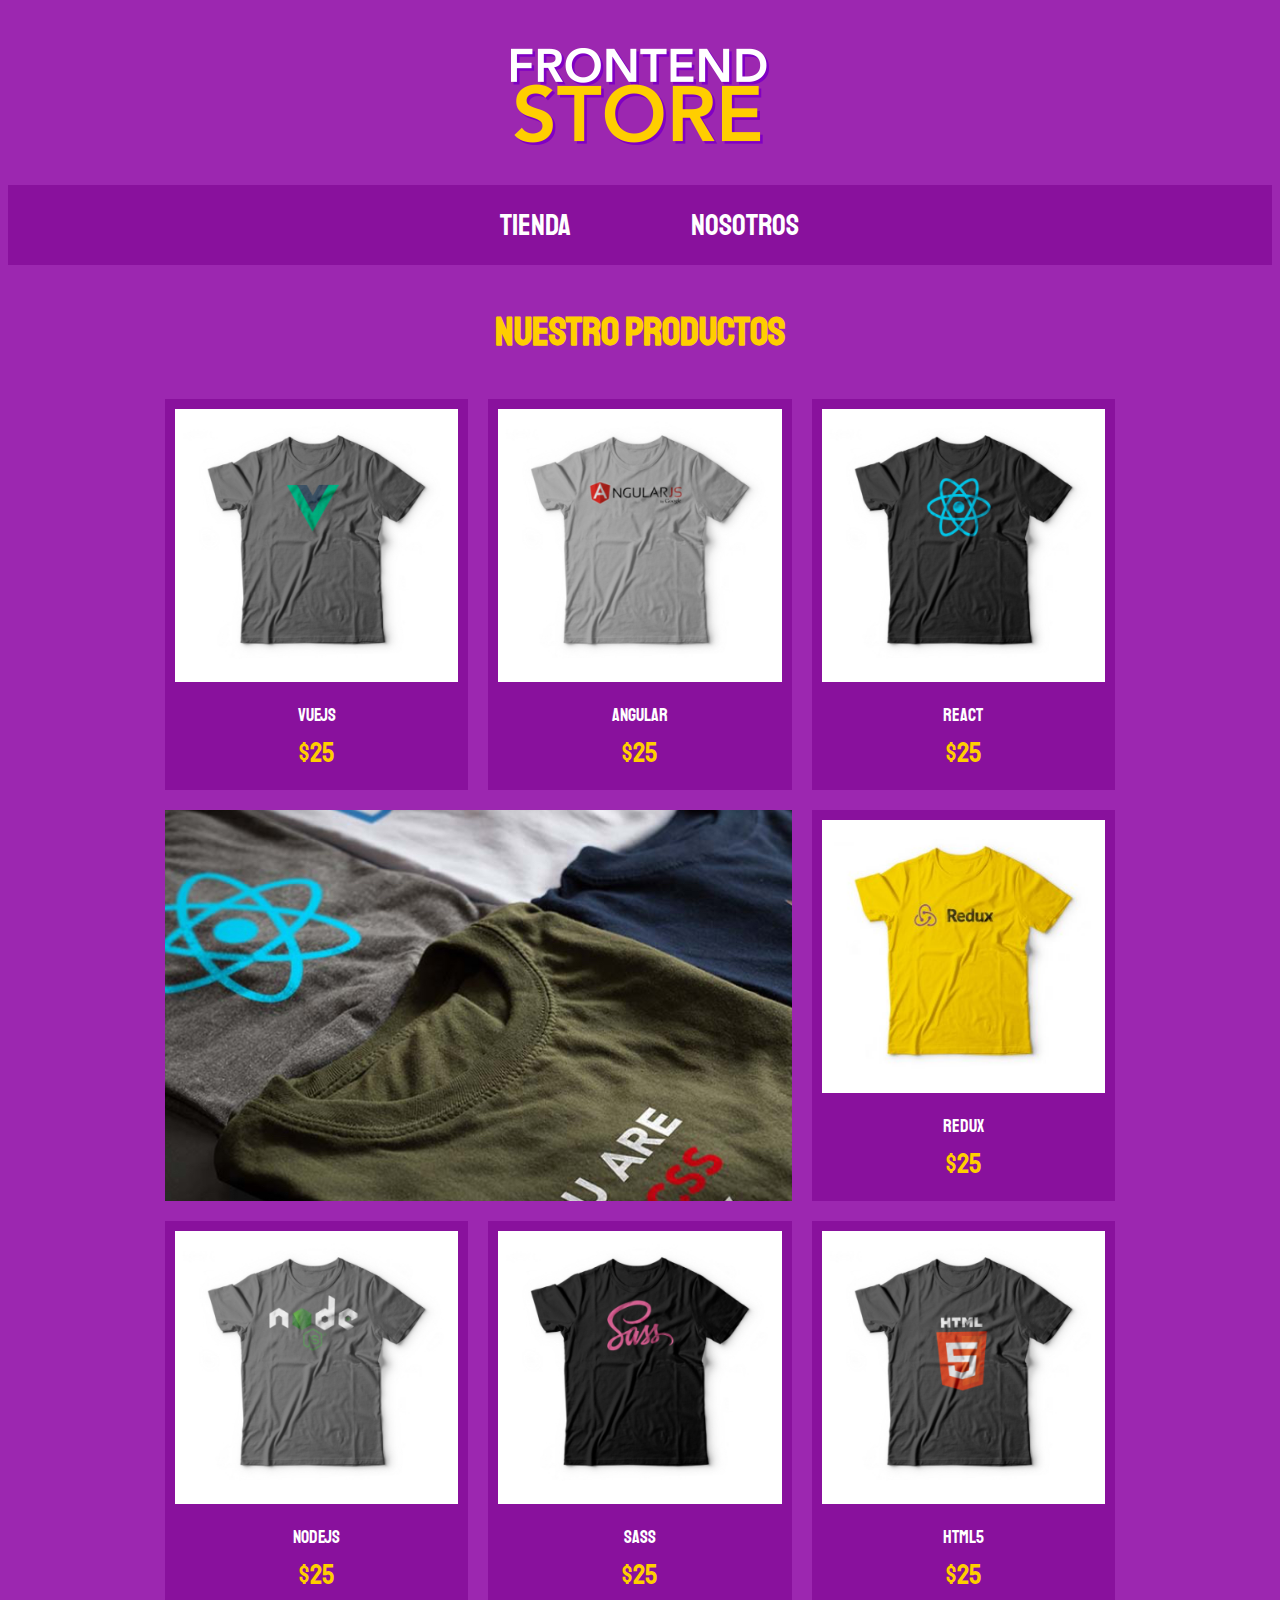
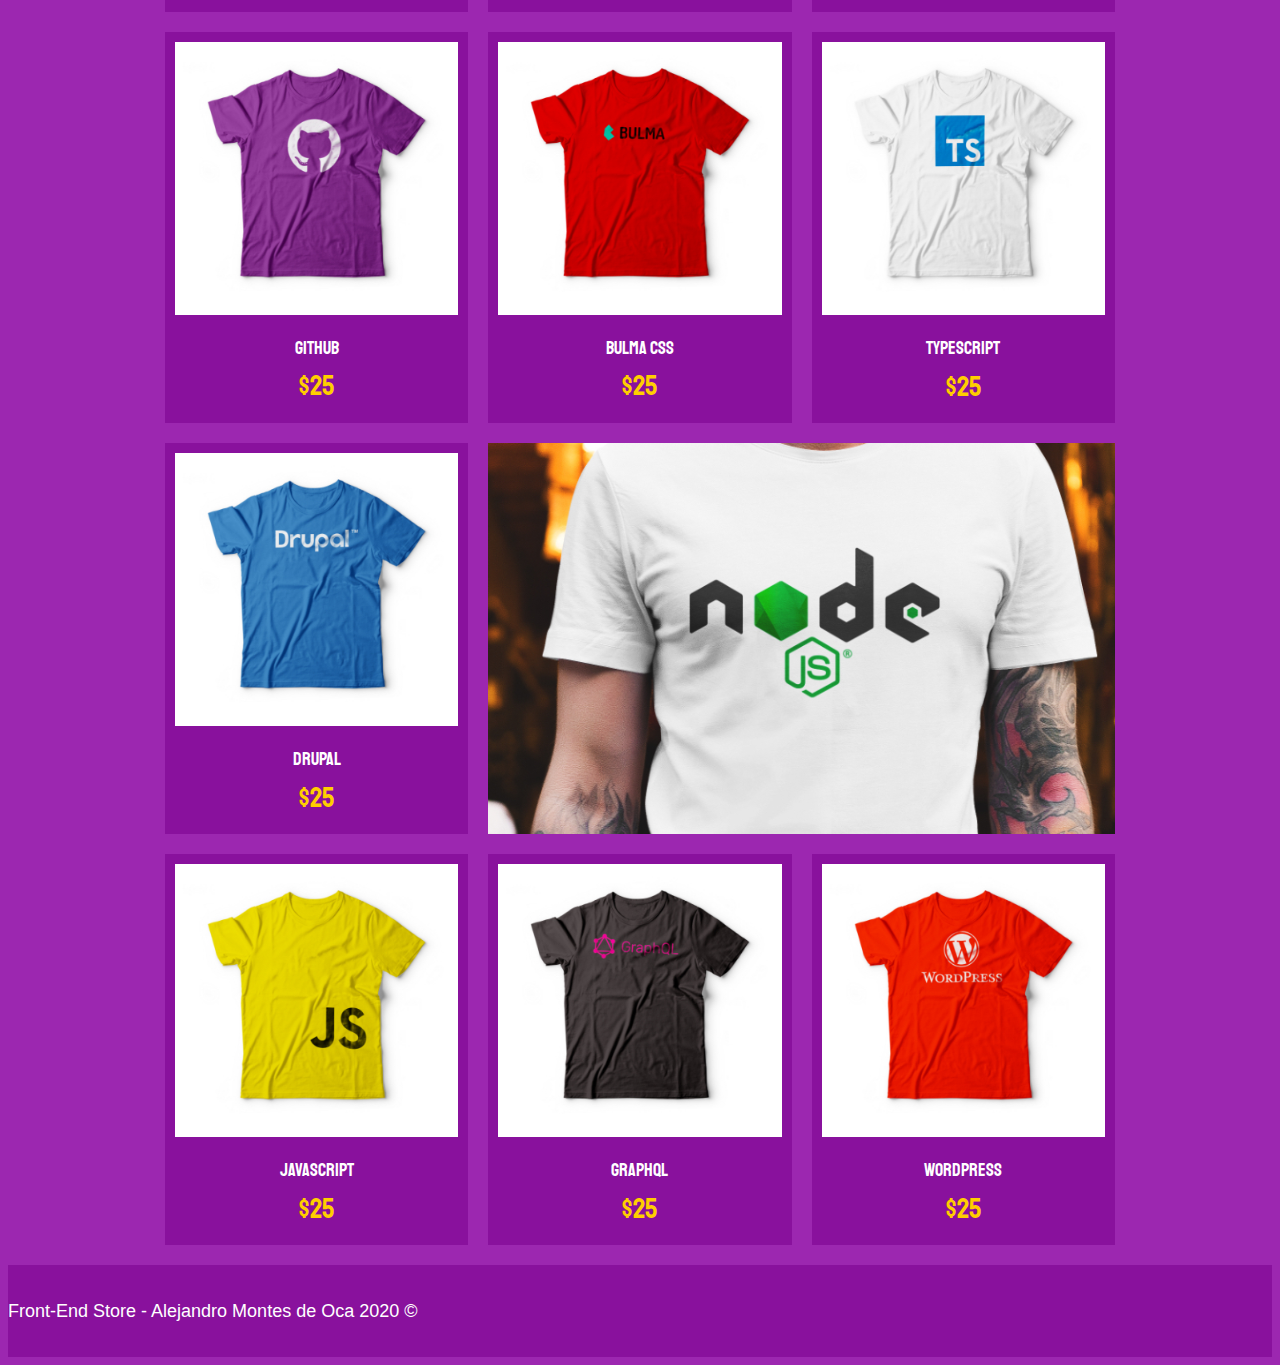
<file: index.html>
<!DOCTYPE html>
<html lang="en">

<head>
    <meta charset="UTF-8">
    <meta name="viewport" content="width=device-width, initial-scale=1, shrink-to-fit=no">
    <meta http-equiv="X-UA-Compatible" content="ie=edge">
    <title>Front End Store - CSS Grid</title>
    <link rel="stylesheet" href="https://necolas.github.io/normalize.css/8.0.1/normalize.css">
    <link href="https://fonts.googleapis.com/css?family=Staatliches" rel="stylesheet">
    <link rel="stylesheet" href="css/style.css">

</head>

<body>
    <header class="header">
        <img src="img/logo.png" alt="Logotipo">
    </header>
    <div class="barra">
        <nav class="nav">
            <a href="index.html">Tienda</a>
            <a href="nosotros.html">Nosotros</a>
        </nav>
    </div>

    <main class="contenedor">
        <h1>Nuestro Productos</h1>
        <div class="lista-productos contenedor">

            <div class="producto">
                <img src="img/1.jpg" alt="Producto">

                <div class="contenido-producto">
                    <p class="Titulo">VueJS</p>
                    <p class="precio">$25</p>
                </div>

            </div>
            <!--/Producto #1-->

            <div class="producto">
                <img src="img/2.jpg" alt="Producto">

                <div class="contenido-producto">
                    <p class="Titulo">Angular</p>
                    <p class="precio">$25</p>
                </div>

            </div>
            <!--/Producto #2-->

            <div class="producto">
                <img src="img/3.jpg" alt="Producto">

                <div class="contenido-producto">
                    <p class="Titulo">React</p>
                    <p class="precio">$25</p>
                </div>

            </div>
            <!--/Producto #3-->

            <div class="producto">
                <img src="img/4.jpg" alt="Producto">

                <div class="contenido-producto">
                    <p class="Titulo">Redux</p>
                    <p class="precio">$25</p>
                </div>

            </div>
            <!--/Producto #4-->

            <div class="producto">
                <img src="img/5.jpg" alt="Producto">

                <div class="contenido-producto">
                    <p class="Titulo">NodeJS</p>
                    <p class="precio">$25</p>
                </div>

            </div>
            <!--/Producto #5-->

            <div class="producto">
                <img src="img/6.jpg" alt="Producto">

                <div class="contenido-producto">
                    <p class="Titulo">SASS</p>
                    <p class="precio">$25</p>
                </div>

            </div>
            <!--/Producto #6-->

            <div class="producto">
                <img src="img/7.jpg" alt="Producto">

                <div class="contenido-producto">
                    <p class="Titulo">HTML5</p>
                    <p class="precio">$25</p>
                </div>

            </div>
            <!--/Producto #7-->

            <div class="producto">
                <img src="img/8.jpg" alt="Producto">

                <div class="contenido-producto">
                    <p class="Titulo">Github</p>
                    <p class="precio">$25</p>
                </div>

            </div>
            <!--/Producto #8-->

            <div class="producto">
                <img src="img/9.jpg" alt="Producto">

                <div class="contenido-producto">
                    <p class="Titulo">Bulma CSS</p>
                    <p class="precio">$25</p>
                </div>

            </div>
            <!--/Producto #9-->

            <div class="producto">
                <img src="img/10.jpg" alt="Producto">

                <div class="contenido-producto">
                    <p class="Titulo">TypeScript</p>
                    <p class="precio">$25</p>
                </div>

            </div>
            <!--/Producto #10-->

            <div class="producto">
                <img src="img/11.jpg" alt="Producto">

                <div class="contenido-producto">
                    <p class="Titulo">Drupal</p>
                    <p class="precio">$25</p>
                </div>

            </div>
            <!--/Producto #11-->

            <div class="producto">
                <img src="img/12.jpg" alt="Producto">

                <div class="contenido-producto">
                    <p class="Titulo">JavaScript</p>
                    <p class="precio">$25</p>
                </div>

            </div>
            <!--/Producto #12-->

            <div class="producto">
                <img src="img/13.jpg" alt="Producto">

                <div class="contenido-producto">
                    <p class="Titulo">Graphql</p>
                    <p class="precio">$25</p>
                </div>

            </div>
            <!--/Producto #13-->

            <div class="producto">
                <img src="img/14.jpg" alt="Producto">

                <div class="contenido-producto">
                    <p class="Titulo">Wordpress</p>
                    <p class="precio">$25</p>
                </div>

            </div>
            <!--/Producto #14-->

            <div class="grafico grafico-1"></div>
            <div class="grafico grafico-2"></div>


        </div>
    </main>
    <footer class="footer">
        <p class="copyrigth">
            Front-End Store - Alejandro Montes de Oca 2020 &copy;
        </p>

    </footer>

</body>

</html>
</file>
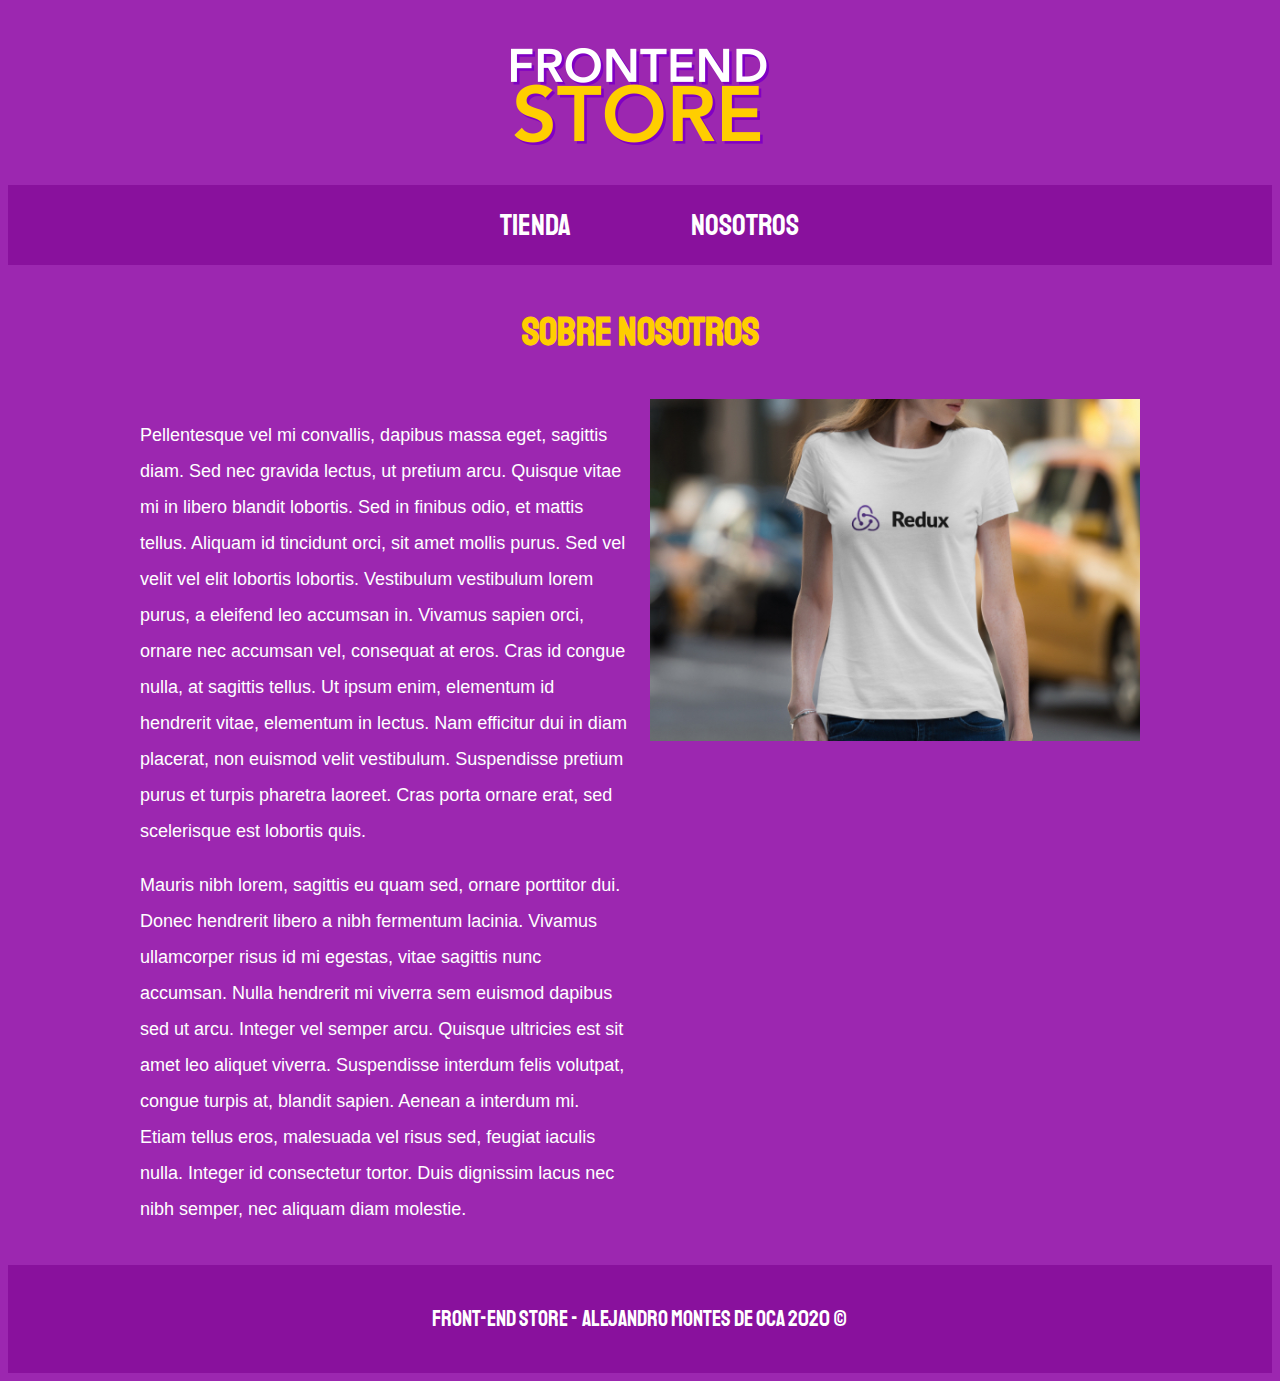
<file: nosotros.html>
<!DOCTYPE html>
<html lang="en">

<head>
    <meta charset="UTF-8">
    <meta name="viewport" content="width=device-width, initial-scale=1.0">
    <meta http-equiv="X-UA-Compatible" content="ie=edge">
    <title>Front End Store - CSS Grid</title>
    <link rel="stylesheet" href="https://necolas.github.io/normalize.css/8.0.1/normalize.css">
    <link href="https://fonts.googleapis.com/css?family=Staatliches" rel="stylesheet">
    <link rel="stylesheet" href="css/style.css">

</head>

<body>

    <header class="header">
        <img src="img/logo.png" alt="Logotipo">
    </header>
    <div class="barra">
        <nav class="nav">
            <a href="index.html">Tienda</a>
            <a href="nosotros.html">Nosotros</a>
        </nav>
    </div>

    <main class="contenedor">
        <h1>Sobre Nosotros</h1>
        <div class="contenedor-informacion">
            <div class="texto-nosotros">
                <p>
                    Pellentesque vel mi convallis, dapibus massa eget, sagittis diam. Sed nec gravida lectus, ut pretium arcu. Quisque vitae mi in libero blandit lobortis. Sed in finibus odio, et mattis tellus. Aliquam id tincidunt orci, sit amet mollis purus. Sed vel velit
                    vel elit lobortis lobortis. Vestibulum vestibulum lorem purus, a eleifend leo accumsan in. Vivamus sapien orci, ornare nec accumsan vel, consequat at eros. Cras id congue nulla, at sagittis tellus. Ut ipsum enim, elementum id hendrerit
                    vitae, elementum in lectus. Nam efficitur dui in diam placerat, non euismod velit vestibulum. Suspendisse pretium purus et turpis pharetra laoreet. Cras porta ornare erat, sed scelerisque est lobortis quis.
                </p>

                <p>
                    Mauris nibh lorem, sagittis eu quam sed, ornare porttitor dui. Donec hendrerit libero a nibh fermentum lacinia. Vivamus ullamcorper risus id mi egestas, vitae sagittis nunc accumsan. Nulla hendrerit mi viverra sem euismod dapibus sed ut arcu. Integer
                    vel semper arcu. Quisque ultricies est sit amet leo aliquet viverra. Suspendisse interdum felis volutpat, congue turpis at, blandit sapien. Aenean a interdum mi. Etiam tellus eros, malesuada vel risus sed, feugiat iaculis nulla. Integer
                    id consectetur tortor. Duis dignissim lacus nec nibh semper, nec aliquam diam molestie.
                </p>
            </div>
            <img src="img/nosotros.jpg" alt="Imagen Nosotros">
        </div>

    </main>



    <footer class="footer">
        <p class="copyright">
            Front-End Store - Alejandro Montes de Oca 2020 &copy;
        </p>

    </footer>


</body>

</html>
</file>
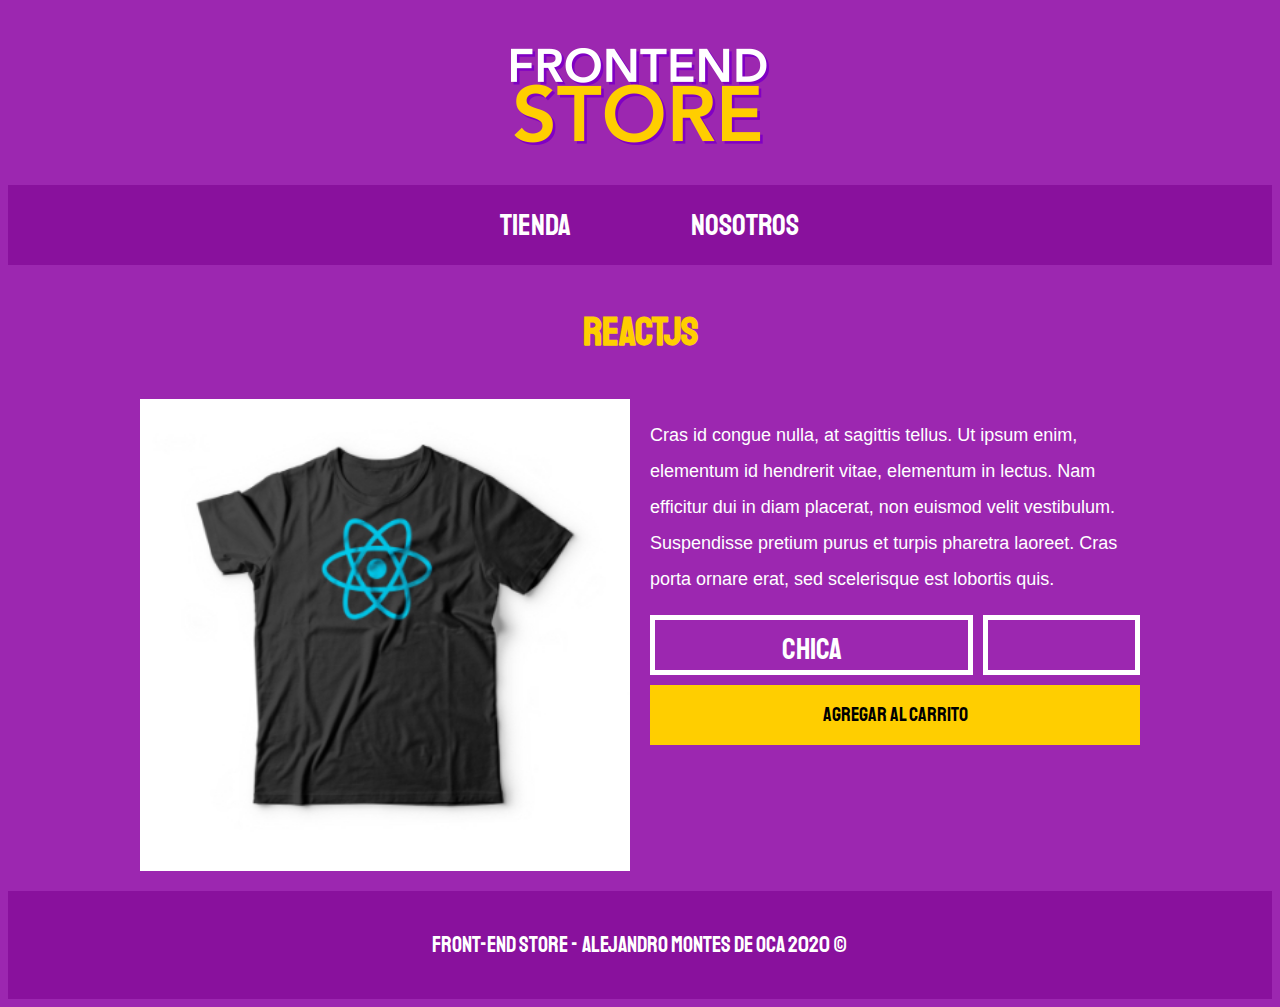
<file: producto.html>
<!DOCTYPE html>
<html lang="en">

<head>
    <meta charset="UTF-8">
    <meta name="viewport" content="width=device-width, initial-scale=1.0">
    <meta http-equiv="X-UA-Compatible" content="ie=edge">
    <title>Front End Store - CSS Grid</title>
    <link rel="stylesheet" href="https://necolas.github.io/normalize.css/8.0.1/normalize.css">
    <link href="https://fonts.googleapis.com/css?family=Staatliches" rel="stylesheet">
    <link rel="stylesheet" href="css/style.css">

</head>

<body class="footer-fijo">

    <header class="header">
        <img src="img/logo.png" alt="Logotipo">
    </header>
    <div class="barra">
        <nav class="nav">
            <a href="index.html">Tienda</a>
            <a href="nosotros.html">Nosotros</a>
        </nav>
    </div>

    <main class="contenedor">
        <h1>ReactJS</h1>
        <div class="contenedor-informacion">
            <img src="img/3.jpg" alt="Imagen Producto" class="imagen-producto">

            <div class="contenido">
                <p>
                    Cras id congue nulla, at sagittis tellus. Ut ipsum enim, elementum id hendrerit vitae, elementum in lectus. Nam efficitur dui in diam placerat, non euismod velit vestibulum. Suspendisse pretium purus et turpis pharetra laoreet. Cras porta ornare erat,
                    sed scelerisque est lobortis quis.
                </p>

                <form class="formulario-pedido">
                    <select class="talla campo">
                        <option value="C">Chica</option>
                        <option value="M">Mediana</option>
                        <option value="G">Grande</option>
                    </select>
                    <input type="numbre" min="1" class="cantidad campo">
                    <input type="submit" class="boton" value="Agregar al carrito">
                </form>
            </div>

        </div>

    </main>



    <footer class="footer">
        <p class="copyright">
            Front-End Store - Alejandro Montes de Oca 2020 &copy;
        </p>

    </footer>

</body>

</html>
</file>
<file: css/style.css>
/**************************************** GLOBALES *********************************************/

 :root {
    --fuente-principal: 'Staatliches', cursive;
    --primario: #9c27b0;
    --primario-obscuro: #89119d;
    --secundario: #ffce00;
}

html {
    font-size: 62.5%;
    box-sizing: border-box;
}

*,
*:before,
*:after {
    box-sizing: inherit;
}

body {
    background-color: var(--primario);
    line-height: 2;
    font-size: 2rem;
}

body.footer-fijo {
    display: flex;
    flex-direction: column;
    min-height: 100vh;
}

body.footer-fijo main {
    flex: 1;
}

img {
    max-width: 100%;
}

h1 {
    color: var(--secundario);
    text-align: center;
    font-size: 4rem;
    font-family: var(--fuente-principal);
}

p {
    font-size: 1.8rem;
    font-family: Arial, Helvetica, sans-serif;
    color: #ffffff;
}


/**************************************** Header *********************************************/

.header {
    display: grid;
    justify-content: center;
    padding: 4rem 0;
}

.barra {
    background-color: var(--primario-obscuro);
    padding: 1rem 0;
}

.barra .nav {
    display: grid;
    grid-template-columns: repeat(2, 20rem);
    grid-column-gap: 1rem;
    justify-content: center;
}

.barra .nav a {
    font-family: var(--fuente-principal);
    font-size: 3rem;
    text-align: center;
    color: #ffffff;
    text-decoration: none;
}

.barra .nav a:hover {
    color: var(--secundario);
}


/**************************************** Contenido *********************************************/

.contenedor {
    max-width: 100rem;
    width: 95%;
    margin: 0 auto;
}

.lista-productos {
    /*Contenedor para el grid*/
    display: grid;
    grid-template-columns: repeat(2, 1fr);
    grid-gap: 2rem;
    /*grid-gap genera separacion entre columnas*/
}

@media (min-width: 768px) {
    .lista-productos {
        grid-template-columns: repeat(3, 1fr);
    }
}

.producto {
    background-color: var(--primario-obscuro);
    padding: 1rem;
}

.contenido-producto p {
    font-family: var(--fuente-principal);
    color: #ffffff;
    text-align: center;
    margin: 1rem 0;
    line-height: 1.2;
}

.contenido-producto .titulo {
    font-size: 4rem;
}

.contenido-producto .precio {
    font-size: 2.8rem;
    color: var(--secundario);
}

.grafico {
    min-height: 300px;
    grid-column: 1/3;
    background-size: cover;
    background-position: center center;
}

.grafico-1 {
    background-image: url(../img/grafico1.jpg);
    grid-row: 2/3;
}

.grafico-2 {
    background-image: url(../img/grafico2.jpg);
    grid-row: 8/9;
}

@media (min-width: 768px) {
    .grafico-2 {
        grid-row: 5/6;
        grid-column: 2/4;
    }
}

@media (min-width: 768px) {
    .contenedor-informacion {
        display: grid;
        grid-template-columns: repeat(2, 1fr);
        grid-column-gap: 2rem;
    }
}

.imagen-producto {
    width: 100%;
}

.footer {
    background-color: var(--primario-obscuro);
    padding: 1rem 0;
    margin-top: 2rem;
}

.copyright {
    font-family: var(--fuente-principal);
    color: #ffffff;
    font-size: 2.2rem;
    text-align: center;
}

.formulario-pedido {
    display: grid;
    grid-template-columns: repeat(3, 1fr);
    grid-template-rows: repeat(2, 6rem);
    grid-gap: 1rem;
}

.campo {
    background-color: transparent;
    border: .5rem solid #ffffff;
    font-family: var(--fuente-principal);
    font-size: 3rem;
    padding: 1rem;
    width: 100%;
    color: #ffffff;
    text-align: center;
}

.talla {
    -webkit-appearance: none;
    -webkit-border-radius: 0;
    grid-column: 1/3;
}

.boton {
    background-color: var(--secundario);
    font-size: 2rem;
    font-family: var(--fuente-principal);
    border: none;
    transition: background-color .3s ease;
    grid-column: 1/4;
}

.boton:hover {
    cursor: pointer;
    background-color: rgb(233, 187, 2);
}
</file>
